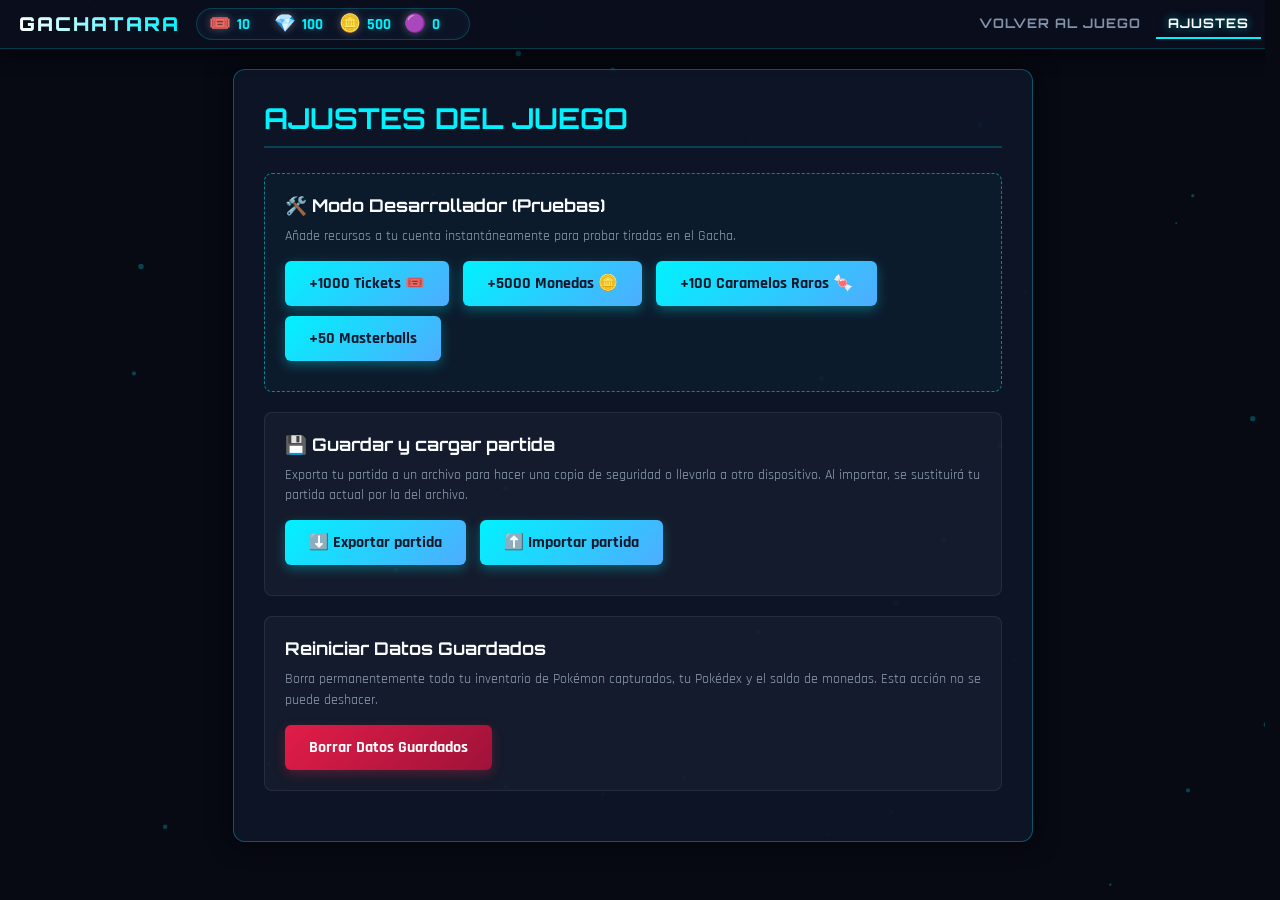
<file: ajustes.html>
<!DOCTYPE html>
<html lang="es">
<head>
    <meta charset="UTF-8">
    <meta name="viewport" content="width=device-width, initial-scale=1.0">
    <title>Gacha RPG | Ajustes</title>
    <!-- Fuentes Gamer Pro -->
    <link href="https://fonts.googleapis.com/css2?family=Orbitron:wght@500;700;900&family=Rajdhani:wght@600;700&display=swap" rel="stylesheet">
    <link rel="stylesheet" href="style.css">
    <style>
        .settings-container {
            max-width: 800px;
            margin: 120px auto 40px auto;
            padding: 30px;
            background: rgba(15, 23, 42, 0.9);
            border: 1px solid rgba(0, 242, 254, 0.3);
            border-radius: 12px;
            box-shadow: 0 0 25px rgba(0, 0, 0, 0.5);
            color: #ffffff;
        }

        .settings-title {
            font-family: 'Orbitron', sans-serif;
            font-size: 1.8rem;
            color: #00f2fe;
            margin-bottom: 25px;
            border-bottom: 2px solid rgba(0, 242, 254, 0.2);
            padding-bottom: 10px;
        }

        .settings-section {
            background: rgba(255, 255, 255, 0.03);
            border: 1px solid rgba(255, 255, 255, 0.08);
            border-radius: 8px;
            padding: 20px;
            margin-bottom: 20px;
        }

        .settings-section.dev-section {
            border: 1px dashed rgba(0, 242, 254, 0.5);
            background: rgba(0, 242, 254, 0.03);
        }

        .settings-section h3 {
            font-family: 'Orbitron', sans-serif;
            font-size: 1.1rem;
            color: #f8fafc;
            margin-bottom: 10px;
        }

        .settings-section p {
            font-size: 0.9rem;
            color: #94a3b8;
            margin-bottom: 15px;
            line-height: 1.4;
        }

        .btn-dev {
            background: linear-gradient(135deg, #00f2fe, #4facfe);
            color: #0f172a;
            font-family: 'Rajdhani', sans-serif;
            font-weight: 700;
            font-size: 1rem;
            padding: 12px 24px;
            border: none;
            border-radius: 6px;
            cursor: pointer;
            transition: all 0.2s ease;
            box-shadow: 0 4px 12px rgba(0, 242, 254, 0.3);
            margin-right: 10px;
            margin-bottom: 10px;
        }

        .btn-dev:hover {
            transform: translateY(-2px);
            box-shadow: 0 6px 18px rgba(0, 242, 254, 0.5);
        }

        .btn-danger {
            background: linear-gradient(135deg, #e11d48, #9f1239);
            color: #ffffff;
            font-family: 'Rajdhani', sans-serif;
            font-weight: 700;
            font-size: 1rem;
            padding: 12px 24px;
            border: none;
            border-radius: 6px;
            cursor: pointer;
            transition: all 0.2s ease;
            box-shadow: 0 4px 12px rgba(225, 29, 72, 0.3);
        }

        .btn-danger:hover {
            background: linear-gradient(135deg, #f43f5e, #be123c);
            transform: translateY(-2px);
            box-shadow: 0 6px 18px rgba(225, 29, 72, 0.5);
        }
    </style>
</head>
<body>

    <!-- Fondo Animado de Partículas -->
    <canvas id="particles-canvas"></canvas>

    <!-- BANNER SUPERIOR DE NAVEGACIÓN -->
    <header class="top-header">
        <div class="logo-title">
            <span class="game-tag">GACHATARA</span>
        </div>

        <!-- CONTADOR DE MONEDAS -->
        <div class="currencies-bar">
            <div class="currency-item" title="Tickets de Invocación">
                <span class="currency-icon">🎟️</span>
                <span id="currency-tickets" class="currency-amount">0</span>
            </div>
            <div class="currency-item" title="Esquirlas Coloridas">
                <span class="currency-icon">💎</span>
                <span id="currency-shards" class="currency-amount">0</span>
            </div>
            <div class="currency-item" title="Monedas Tara">
                <span class="currency-icon">🪙</span>
                <span id="currency-coins" class="currency-amount">0</span>
            </div>
            <div class="currency-item" title="Masterballs">
                <span class="currency-icon"><img class="currency-img" src="https://raw.githubusercontent.com/PokeAPI/sprites/master/sprites/items/master-ball.png" alt="Masterballs" onerror="this.replaceWith(document.createTextNode('🟣'))"></span>
                <span id="currency-masterballs" class="currency-amount">0</span>
            </div>
        </div>

        <nav class="nav-bar">
            <a href="index.html" class="nav-tab nav-link">Volver al Juego</a>
            <span class="nav-tab active">Ajustes</span>
        </nav>
    </header>

    <!-- CONTENIDO DE AJUSTES -->
    <main class="settings-container">
        <h1 class="settings-title">AJUSTES DEL JUEGO</h1>

        <!-- Sección: Panel de Desarrollador / Pruebas -->
        <section class="settings-section dev-section">
            <h3>🛠️ Modo Desarrollador (Pruebas)</h3>
            <p>Añade recursos a tu cuenta instantáneamente para probar tiradas en el Gacha.</p>
            <button class="btn-dev" onclick="addTickets(1000)">+1000 Tickets 🎟️</button>
            <button class="btn-dev" onclick="addCoins(5000)">+5000 Monedas 🪙</button>
            <button class="btn-dev" onclick="addCandies(100)">+100 Caramelos Raros 🍬</button>
            <button class="btn-dev" onclick="addMasterballs(50)">+50 Masterballs <img src="https://raw.githubusercontent.com/PokeAPI/sprites/master/sprites/items/master-ball.png" alt="" style="width: 18px; height: 18px; vertical-align: middle; image-rendering: pixelated;" onerror="this.remove()"></button>
        </section>

        <!-- Sección: Importar / Exportar partida -->
        <section class="settings-section">
            <h3>💾 Guardar y cargar partida</h3>
            <p>Exporta tu partida a un archivo para hacer una copia de seguridad o llevarla a otro dispositivo. Al importar, se sustituirá tu partida actual por la del archivo.</p>
            <button class="btn-dev" onclick="exportGameData()">⬇️ Exportar partida</button>
            <button class="btn-dev" onclick="document.getElementById('import-file-input').click()">⬆️ Importar partida</button>
            <input type="file" id="import-file-input" accept=".json,application/json" style="display: none;" onchange="importGameData(event)">
        </section>

        <!-- Sección: Gestión de Datos -->
        <section class="settings-section">
            <h3>Reiniciar Datos Guardados</h3>
            <p>Borra permanentemente todo tu inventario de Pokémon capturados, tu Pokédex y el saldo de monedas. Esta acción no se puede deshacer.</p>
            <button class="btn-danger" onclick="resetGameData()">Borrar Datos Guardados</button>
        </section>
    </main>

    <script src="game.js"></script>
    <script src="backpack.js"></script>
    <script>
        // Funciones provisionales para añadir recursos fácilmente
        function addTickets(amount) {
            const currencies = getCurrencies();
            currencies.tickets = (currencies.tickets || 0) + amount;
            saveCurrencies(currencies);
            alert(`¡Se han añadido +${amount} Tickets! Saldo actual: ${currencies.tickets}`);
        }

        function addCoins(amount) {
            const currencies = getCurrencies();
            currencies.coins = (currencies.coins || 0) + amount;
            saveCurrencies(currencies);
            alert(`¡Se han añadido +${amount} Monedas Tara! Saldo actual: ${currencies.coins}`);
        }

        function addCandies(amount) {
            const total = addRareCandies(amount);
            alert(`¡Se han añadido +${amount} Caramelos Raros! Tienes ${total} en la mochila.`);
        }

        function addMasterballs(amount) {
            const currencies = getCurrencies();
            currencies.masterballs = (currencies.masterballs || 0) + amount;
            saveCurrencies(currencies);
            alert(`¡Se han añadido +${amount} Masterballs! Saldo actual: ${currencies.masterballs}`);
        }

        // ---- Importar / Exportar partida ----
        const SAVE_KEY_PREFIXES = ['pokemon_', 'gachatara_'];

        function isGameKey(key) {
            return SAVE_KEY_PREFIXES.some(prefix => key.startsWith(prefix));
        }

        function exportGameData() {
            const data = {};
            for (let i = 0; i < localStorage.length; i++) {
                const key = localStorage.key(i);
                if (isGameKey(key)) data[key] = localStorage.getItem(key);
            }

            if (Object.keys(data).length === 0) {
                alert('No hay datos de partida que exportar.');
                return;
            }

            const payload = { game: 'gachatara', version: 1, exportedAt: new Date().toISOString(), data: data };
            const blob = new Blob([JSON.stringify(payload)], { type: 'application/json' });
            const url = URL.createObjectURL(blob);
            const link = document.createElement('a');
            link.href = url;
            link.download = `gachatara_partida_${new Date().toISOString().slice(0, 10)}.json`;
            document.body.appendChild(link);
            link.click();
            link.remove();
            URL.revokeObjectURL(url);
        }

        function importGameData(event) {
            const file = event.target.files && event.target.files[0];
            event.target.value = '';
            if (!file) return;

            const reader = new FileReader();
            reader.onload = () => {
                let payload;
                try {
                    payload = JSON.parse(reader.result);
                } catch (e) {
                    alert('El archivo no es válido: no se pudo leer como JSON.');
                    return;
                }

                if (!payload || payload.game !== 'gachatara' || typeof payload.data !== 'object' || payload.data === null) {
                    alert('Este archivo no es una partida de Gachatara.');
                    return;
                }

                const entries = Object.entries(payload.data).filter(([key, value]) => isGameKey(key) && typeof value === 'string');
                if (entries.length === 0) {
                    alert('El archivo no contiene datos de partida.');
                    return;
                }

                const when = payload.exportedAt ? new Date(payload.exportedAt).toLocaleString('es-ES') : 'fecha desconocida';
                if (!confirm(`Vas a sustituir tu partida actual por la del archivo (exportada el ${when}). Esta acción no se puede deshacer. ¿Continuar?`)) return;

                // Borra la partida actual y escribe la importada
                const toRemove = [];
                for (let i = 0; i < localStorage.length; i++) {
                    const key = localStorage.key(i);
                    if (isGameKey(key)) toRemove.push(key);
                }
                toRemove.forEach(key => localStorage.removeItem(key));
                entries.forEach(([key, value]) => localStorage.setItem(key, value));

                alert('¡Partida importada con éxito!');
                window.location.href = 'index.html';
            };
            reader.onerror = () => alert('No se pudo leer el archivo.');
            reader.readAsText(file);
        }

        function resetGameData() {
            const confirmReset = confirm("¿Estás seguro de que deseas borrar todos tus Pokémon capturados, tu Pokédex y tus monedas? Esta acción es irreversible.");
            
            if (confirmReset) {
                localStorage.removeItem('pokemon_pokedex_collection');
                localStorage.removeItem('pokemon_user_inventory');
                localStorage.removeItem('pokemon_user_currencies');
                localStorage.removeItem('gachatara_profile');
                localStorage.removeItem('gachatara_backpack');
                localStorage.removeItem('gachatara_shop');
                localStorage.removeItem('gachatara_advent');
                localStorage.removeItem('gachatara_skins');
                localStorage.removeItem('gachatara_ranked');
                localStorage.removeItem('gachatara_online_pref');
                localStorage.removeItem('gachatara_missions');
                localStorage.removeItem('gachatara_pity');
                localStorage.removeItem('gachatara_achievements');
                localStorage.removeItem('gachatara_filters');
                
                alert("Los datos han sido borrados con éxito.");
                window.location.href = "index.html";
            }
        }
    </script>
    <script src="layout.js"></script>
</body>
</html>
</file>
<file: style.css>
:root {
    --bg-dark: #070913;
    --panel-bg: rgba(15, 20, 38, 0.75);
    --border-cyan: #00f2fe;
    --border-purple: #7928ca;
    --text-primary: #ffffff;
    --text-secondary: #8292ab;
    --disabled-color: #3a415a;
}

* {
    margin: 0;
    padding: 0;
    box-sizing: border-box;
    font-family: 'Rajdhani', sans-serif;
}

body {
    background-color: var(--bg-dark);
    color: var(--text-primary);
    min-height: 100vh;
    overflow-x: hidden;
    display: flex;
    flex-direction: column;
}

/* Canvas de fondo */
#particles-canvas {
    position: fixed;
    top: 0;
    left: 0;
    width: 100%;
    height: 100%;
    z-index: -1;
    pointer-events: none;
}

/* Header Superior */
.top-header {
    display: flex;
    justify-content: space-between;
    align-items: center;
    padding: 1.2rem 3rem;
    background: rgba(10, 13, 26, 0.85);
    backdrop-filter: blur(12px);
    border-bottom: 1px solid rgba(0, 242, 254, 0.2);
    box-shadow: 0 4px 20px rgba(0, 0, 0, 0.5);
}

.logo-title .game-tag {
    font-family: 'Orbitron', sans-serif;
    font-size: 1.4rem;
    font-weight: 900;
    letter-spacing: 3px;
    background: linear-gradient(90deg, #fff, var(--border-cyan));
    -webkit-background-clip: text;
    -webkit-text-fill-color: transparent;
}

.nav-bar {
    display: flex;
    gap: 1rem;
}

.nav-tab {
    background: transparent;
    border: none;
    border-bottom: 2px solid transparent;
    color: var(--text-secondary);
    font-family: 'Orbitron', sans-serif;
    font-size: 1.05rem;
    font-weight: 700;
    padding: 0.5rem 1.5rem;
    letter-spacing: 1.5px;
    text-transform: uppercase;
    cursor: pointer;
    transition: all 0.3s ease;
}

.nav-tab.active {
    color: var(--text-primary);
    border-bottom-color: var(--border-cyan);
    text-shadow: 0 0 10px rgba(0, 242, 254, 0.6);
}

/* Manejo de Pestañas (Lobby e Invocación) */
.tab-content {
    display: none;
    width: 100%;
}

.tab-content.active {
    display: flex;
}

/* Zona Central Lobby */
.lobby-container {
    flex: 1;
    display: flex;
    align-items: center;
    justify-content: center;
    padding: 2rem;
}

.hero-frame {
    position: relative;
    width: 100%;
    max-width: 900px;
    height: 520px;
    background: var(--panel-bg);
    border: 1px solid rgba(0, 242, 254, 0.25);
    border-radius: 16px;
    box-shadow: 0 0 35px rgba(0, 0, 0, 0.8), inset 0 0 15px rgba(0, 242, 254, 0.1);
    display: flex;
    align-items: center;
    justify-content: center;
    text-align: center;
    clip-path: polygon(0 0, 97% 0, 100% 3%, 100% 100%, 3% 100%, 0 97%);
}

.hero-overlay {
    position: absolute;
    top: 0; left: 0; width: 100%; height: 100%;
    background: radial-gradient(circle, rgba(0,242,254,0.05) 0%, rgba(7,9,19,0.7) 100%);
    pointer-events: none;
}

.hero-content {
    position: relative;
    z-index: 2;
    display: flex;
    flex-direction: column;
    align-items: center;
    gap: 1.2rem;
}

.badge-status {
    background: rgba(0, 242, 254, 0.1);
    border: 1px solid var(--border-cyan);
    color: var(--border-cyan);
    font-family: 'Orbitron', sans-serif;
    font-size: 0.8rem;
    font-weight: 700;
    padding: 0.3rem 1rem;
    letter-spacing: 2px;
    border-radius: 4px;
}

.lobby-title {
    font-family: 'Orbitron', sans-serif;
    font-size: 3.2rem;
    font-weight: 900;
    letter-spacing: 4px;
    text-shadow: 0 0 20px rgba(255, 255, 255, 0.2);
}

.lobby-subtitle {
    font-size: 1.2rem;
    color: var(--text-secondary);
    max-width: 500px;
}

/* Botón de Combate Deshabilitado */
.battle-btn-wrapper {
    margin-top: 2rem;
}

.btn-battle {
    position: relative;
    padding: 1.2rem 3.5rem;
    font-family: 'Orbitron', sans-serif;
    border: none;
    border-radius: 8px;
    display: flex;
    flex-direction: column;
    align-items: center;
    justify-content: center;
    cursor: not-allowed;
    transition: all 0.3s ease;
}

.btn-battle.disabled {
    background: linear-gradient(135deg, #1c2237, var(--disabled-color));
    border: 1px solid rgba(255, 255, 255, 0.1);
    box-shadow: 0 0 10px rgba(0, 0, 0, 0.5);
    opacity: 0.65;
}

.btn-text {
    font-size: 1.8rem;
    font-weight: 900;
    color: #8b95a5;
    letter-spacing: 2px;
}

.btn-subtext {
    font-size: 0.75rem;
    font-weight: 700;
    color: #5c6678;
    letter-spacing: 3px;
    margin-top: 2px;
}

/* =========================================
   ESTILOS AÑADIDOS PARA EL PANEL DE GACHA
========================================= */
.gacha-frame {
    width: 100%;
    max-width: 950px;
    background: var(--panel-bg);
    border: 1px solid rgba(0, 242, 254, 0.25);
    border-radius: 16px;
    padding: 2.5rem;
    text-align: center;
    box-shadow: 0 0 35px rgba(0, 0, 0, 0.8);
    margin: 0 auto;
}

.gacha-banner-title {
    font-family: 'Orbitron', sans-serif;
    font-size: 2.2rem;
    color: var(--border-cyan);
    margin-bottom: 0.5rem;
    letter-spacing: 2px;
}

.gacha-subtitle {
    color: var(--text-secondary);
    margin-bottom: 2rem;
    font-size: 1.1rem;
}

.gacha-buttons {
    display: flex;
    justify-content: center;
    gap: 1.5rem;
    margin-bottom: 2rem;
}

.btn-pull {
    background: linear-gradient(135deg, #00f2fe, #4facfe);
    border: none;
    color: #000;
    padding: 1rem 2rem;
    font-family: 'Orbitron', sans-serif;
    font-weight: 900;
    font-size: 1rem;
    border-radius: 8px;
    cursor: pointer;
    transition: transform 0.2s, box-shadow 0.2s;
}

.btn-pull.multi {
    background: linear-gradient(135deg, #7928ca, #ff0080);
    color: #fff;
}

.btn-pull:hover {
    transform: translateY(-3px);
    box-shadow: 0 0 20px rgba(0, 242, 254, 0.5);
}

/* Grid de Resultados */
.results-grid {
    display: flex;
    justify-content: center;
    flex-wrap: wrap;
    gap: 1.2rem;
    margin-top: 1.5rem;
}

.card-pokemon {
    background: rgba(10, 13, 26, 0.9);
    border: 2px solid #555;
    border-radius: 10px;
    padding: 1rem;
    width: 150px;
    text-align: center;
    animation: popIn 0.3s ease-out;
}

.card-pokemon img {
    width: 90px;
    height: 90px;
    object-fit: contain;
}

.card-pokemon h4 {
    font-size: 1rem;
    margin-top: 0.5rem;
    font-family: 'Orbitron', sans-serif;
}

.card-rarity {
    font-size: 0.75rem;
    font-weight: 700;
    text-transform: uppercase;
    margin-top: 0.3rem;
    padding: 0.2rem;
    border-radius: 4px;
    letter-spacing: 1px;
}

/* Bordes y Luces por Rareza */
.card-pokemon.común { border-color: #a0aec0; }
.card-pokemon.común .card-rarity { color: #a0aec0; }

.card-pokemon.raro { border-color: #3182ce; box-shadow: 0 0 10px rgba(49, 130, 206, 0.4); }
.card-pokemon.raro .card-rarity { color: #3182ce; }

.card-pokemon.épico { border-color: #805ad5; box-shadow: 0 0 15px rgba(128, 90, 213, 0.5); }
.card-pokemon.épico .card-rarity { color: #805ad5; }

.card-pokemon.legendario { border-color: #d69e2e; box-shadow: 0 0 20px rgba(214, 158, 46, 0.7); }
.card-pokemon.legendario .card-rarity { color: #d69e2e; }

.card-pokemon.secreto { 
    border-color: #e53e3e; 
    box-shadow: 0 0 25px rgba(229, 62, 62, 0.9); 
    animation: pulseGlow 1.5s infinite alternate; 
}
.card-pokemon.secreto .card-rarity { color: #e53e3e; }

@keyframes popIn {
    0% { transform: scale(0.5); opacity: 0; }
    100% { transform: scale(1); opacity: 1; }
}

@keyframes pulseGlow {
    0% { box-shadow: 0 0 15px rgba(229, 62, 62, 0.6); }
    100% { box-shadow: 0 0 30px rgba(229, 62, 62, 1); }
}
/* Pestañas limpias estilo Fortnite */
.tab-content {
    display: none;
    width: 100%;
    min-height: calc(100vh - 80px);
    align-items: center;
    justify-content: center;
    opacity: 0;
    transition: opacity 0.4s ease-in-out;
}

.tab-content.active {
    display: flex;
    opacity: 1;
}

/* Panel Gacha Estilo Pantalla Completa */
.gacha-frame {
    width: 100%;
    max-width: 1100px;
    background: var(--panel-bg);
    border: 1px solid rgba(0, 242, 254, 0.25);
    border-radius: 16px;
    padding: 3rem 2rem;
    text-align: center;
    box-shadow: 0 0 40px rgba(0, 0, 0, 0.85);
    clip-path: polygon(0 0, 98% 0, 100% 2%, 100% 100%, 2% 100%, 0 98%);
}

/* ANIMACIÓN DE REVELADO DE CARTAS (GACHA) */
.results-grid {
    display: flex;
    justify-content: center;
    flex-wrap: wrap;
    gap: 1.2rem;
    margin-top: 2rem;
    perspective: 1000px;
}

.card-pokemon {
    background: rgba(10, 13, 26, 0.95);
    border: 2px solid #555;
    border-radius: 12px;
    padding: 1rem;
    width: 150px;
    text-align: center;
    opacity: 0;
    transform: translateY(30px) rotateY(90deg) scale(0.8);
    animation: revealCard 0.6s cubic-bezier(0.175, 0.885, 0.32, 1.27) forwards;
}

/* Animación Giro 3D y Entrada */
@keyframes revealCard {
    0% {
        opacity: 0;
        transform: translateY(40px) rotateY(90deg) scale(0.7);
    }
    50% {
        opacity: 0.8;
    }
    100% {
        opacity: 1;
        transform: translateY(0) rotateY(0deg) scale(1);
    }
}
/* =========================================
   ESTILOS PESTAÑA DEX / COLECCIÓN
========================================= */
.dex-frame {
    width: 100%;
    max-width: 1100px;
    background: var(--panel-bg);
    border: 1px solid rgba(0, 242, 254, 0.25);
    border-radius: 16px;
    padding: 2rem;
    box-shadow: 0 0 35px rgba(0, 0, 0, 0.8);
    margin: 0 auto;
}

.dex-header {
    display: flex;
    justify-content: space-between;
    align-items: center;
    margin-bottom: 2rem;
    flex-wrap: wrap;
    gap: 1rem;
}

.dex-title {
    font-family: 'Orbitron', sans-serif;
    font-size: 2rem;
    color: var(--border-cyan);
    letter-spacing: 2px;
}

.dex-progress-wrapper {
    display: flex;
    flex-direction: column;
    align-items: flex-end;
    gap: 0.5rem;
    font-family: 'Orbitron', sans-serif;
    font-weight: 700;
}

.progress-bar-bg {
    width: 250px;
    height: 12px;
    background: rgba(255, 255, 255, 0.1);
    border: 1px solid var(--border-cyan);
    border-radius: 6px;
    overflow: hidden;
}

.progress-bar-fill {
    height: 100%;
    background: linear-gradient(90deg, var(--border-cyan), #00f2fe);
    box-shadow: 0 0 10px var(--border-cyan);
    transition: width 0.4s ease;
}

.dex-grid {
    display: grid;
    grid-template-columns: repeat(auto-fill, minmax(110px, 1fr));
    gap: 1rem;
    max-height: 60vh;
    overflow-y: auto;
    padding-right: 0.5rem;
}

/* Tarjeta individual en la Dex */
.dex-card {
    background: rgba(10, 13, 26, 0.8);
    border: 1px solid rgba(255, 255, 255, 0.1);
    border-radius: 8px;
    padding: 0.8rem 0.5rem;
    text-align: center;
    transition: all 0.3s ease;
}

/* Estado NO OBTENIDO (Silueta oscura) */
.dex-card.locked img {
    filter: brightness(0) drop-shadow(0 0 2px rgba(255, 255, 255, 0.2));
    opacity: 0.4;
}

.dex-card.locked .dex-number,
.dex-card.locked .dex-name {
    color: var(--text-secondary);
    opacity: 0.5;
}

/* Estado OBTENIDO */
.dex-card.unlocked {
    border-color: var(--border-cyan);
    box-shadow: 0 0 12px rgba(0, 242, 254, 0.2);
}

.dex-card.unlocked img {
    filter: none;
}

.dex-card img {
    width: 65px;
    height: 65px;
    object-fit: contain;
}

.dex-number {
    font-size: 0.75rem;
    color: var(--text-secondary);
    font-weight: 700;
}

.dex-name {
    font-size: 0.85rem;
    font-family: 'Orbitron', sans-serif;
    font-weight: 700;
    margin-top: 0.2rem;
    white-space: nowrap;
    overflow: hidden;
    text-overflow: ellipsis;
}
/* Selector de Banners / Generaciones */
.banner-selector {
    display: flex;
    gap: 0.5rem;
    overflow-x: auto;
    padding: 0.5rem 0 1rem 0;
    margin-bottom: 1.5rem;
    scrollbar-width: thin;
}

.banner-btn {
    background: rgba(10, 13, 26, 0.8);
    border: 1px solid rgba(0, 242, 254, 0.3);
    color: var(--text-secondary);
    padding: 0.6rem 1.2rem;
    border-radius: 8px;
    font-family: 'Orbitron', sans-serif;
    font-size: 0.85rem;
    white-space: nowrap;
    cursor: pointer;
    transition: all 0.3s ease;
}

.banner-btn:hover {
    border-color: var(--border-cyan);
    color: #fff;
    box-shadow: 0 0 10px rgba(0, 242, 254, 0.3);
}

.banner-btn.active {
    background: linear-gradient(135deg, rgba(0, 242, 254, 0.2), rgba(0, 120, 255, 0.4));
    border-color: var(--border-cyan);
    color: #fff;
    box-shadow: 0 0 15px rgba(0, 242, 254, 0.5);
}
/* =========================================
   COLORES Y BORDES SEGÚN RAREZA
========================================= */

/* COMÚN (Gris / Plateado Neón) */
.card-pokemon.comun, .card-pokemon.común {
    border-color: #a0a0a0;
    box-shadow: 0 0 12px rgba(160, 160, 160, 0.4);
}
.card-pokemon.comun .card-rarity, .card-pokemon.común .card-rarity {
    color: #a0a0a0;
}

/* RARO (Azul Neón) */
.card-pokemon.raro {
    border-color: #00f2fe;
    box-shadow: 0 0 15px rgba(0, 242, 254, 0.5);
}
.card-pokemon.raro .card-rarity {
    color: #00f2fe;
}

/* ÉPICO (Morado Neón) */
.card-pokemon.epico, .card-pokemon.épico {
    border-color: #b026ff;
    box-shadow: 0 0 18px rgba(176, 38, 255, 0.6);
}
.card-pokemon.epico .card-rarity, .card-pokemon.épico .card-rarity {
    color: #b026ff;
}

/* LEGENDARIO (Dorado / Amarillo Neón) */
.card-pokemon.legendario {
    border-color: #ffd700;
    box-shadow: 0 0 22px rgba(255, 215, 0, 0.7);
}
.card-pokemon.legendario .card-rarity {
    color: #ffd700;
}

/* SECRETO / MEGA (Rojo / Carmesí Neón) */
.card-pokemon.secreto {
    border-color: #ff0055;
    box-shadow: 0 0 25px rgba(255, 0, 85, 0.8);
    animation: pulseMega 1.5s infinite alternate;
}
.card-pokemon.secreto .card-rarity {
    color: #ff0055;
    font-weight: 900;
}

@keyframes pulseMega {
    from {
        box-shadow: 0 0 15px rgba(255, 0, 85, 0.6);
    }
    to {
        box-shadow: 0 0 30px rgba(255, 0, 85, 1);
    }
}/* style.css - Corrección de Grid y Cartas Invisibles */

/* Contenedor principal de los resultados */
#gacha-results {
    display: grid !important;
    grid-template-columns: repeat(5, 1fr) !important; /* Fuerza 5 columnas x 2 filas */
    gap: 15px;
    width: 100%;
    max-width: 1000px;
    margin: 20px auto 0 auto;
    justify-content: center;
    align-items: center;
}

/* Base de la carta del Pokémon */
.card-pokemon {
    background: rgba(18, 24, 38, 0.85);
    border-radius: 12px;
    padding: 12px 8px;
    text-align: center;
    display: flex;
    flex-direction: column;
    align-items: center;
    justify-content: space-between;
    min-height: 160px;
    position: relative;
    box-sizing: border-box;

    /* REGLA CRÍTICA: Forzar visibilidad inmediata por si falla el Keyframe */
    opacity: 1 !important;
    visibility: visible !important;
    animation: cardAppear 0.3s ease-out forwards;
}

/* Animación de entrada suave sin ocultar las cartas si falla */
@keyframes cardAppear {
    0% {
        transform: translateY(15px) scale(0.95);
    }
    100% {
        transform: translateY(0) scale(1);
    }
}

/* Estilos de Imagen y Texto */
.card-pokemon img {
    width: 75px;
    height: 75px;
    object-fit: contain;
    margin-bottom: 6px;
}

.card-pokemon h4 {
    margin: 4px 0 2px 0;
    font-size: 0.95rem;
    color: #ffffff;
    font-weight: 700;
}

.card-rarity {
    font-size: 0.7rem;
    font-weight: 800;
    letter-spacing: 0.5px;
    margin-top: 2px;
}

/* --- BORDES Y NEONES POR RAREZA --- */

/* COMÚN */
.card-pokemon.comun {
    border: 1.5px solid #6c757d;
    box-shadow: 0 0 8px rgba(108, 117, 125, 0.2);
}
.card-pokemon.comun .card-rarity { color: #a0a6ac; }

/* RARO */
.card-pokemon.raro {
    border: 1.5px solid #00f2fe;
    box-shadow: 0 0 10px rgba(0, 242, 254, 0.3);
}
.card-pokemon.raro .card-rarity { color: #00f2fe; }

/* ÉPICO */
.card-pokemon.epico {
    border: 1.5px solid #a855f7;
    box-shadow: 0 0 12px rgba(168, 85, 247, 0.4);
}
.card-pokemon.epico .card-rarity { color: #a855f7; }

/* LEGENDARIO */
.card-pokemon.legendario {
    border: 1.5px solid #ffb703;
    box-shadow: 0 0 15px rgba(255, 183, 3, 0.5);
}
.card-pokemon.legendario .card-rarity { color: #ffb703; }

/* SECRETO (MEGAS) */
.card-pokemon.secreto {
    border: 2px solid #ff0055;
    box-shadow: 0 0 20px rgba(255, 0, 85, 0.7);
    animation: secretGlow 1.5s infinite alternate, cardAppear 0.3s ease-out forwards;
}
.card-pokemon.secreto .card-rarity { color: #ff0055; }

@keyframes secretGlow {
    from { box-shadow: 0 0 10px rgba(255, 0, 85, 0.5); }
    to { box-shadow: 0 0 22px rgba(255, 0, 85, 0.9); }
}

/* Ajuste responsive para pantallas pequeñas */
@media (max-width: 850px) {
    #gacha-results {
        grid-template-columns: repeat(2, 1fr) !important;
    }
}

.equipo-header {
    display: flex;
    justify-content: space-between;
    align-items: center;
    margin-bottom: 20px;
    padding: 10px 20px;
    background: rgba(15, 23, 42, 0.6);
    border-radius: 8px;
    border: 1px solid rgba(0, 240, 255, 0.2);
}

.dup-badge {
    position: absolute;
    top: 8px;
    right: 8px;
    background: #00f0ff;
    color: #000;
    font-weight: bold;
    font-size: 0.75rem;
    padding: 2px 6px;
    border-radius: 12px;
    box-shadow: 0 0 8px rgba(0, 240, 255, 0.6);
}

.empty-inventory {
    grid-column: 1 / -1;
    text-align: center;
    padding: 60px 20px;
    color: #94a3b8;
    font-size: 1.1rem;
}
.tab-content {
    display: none;
}

.tab-content.active {
    display: block;
}

/* Marca la pestaña seleccionada arriba */
.nav-btn.active {
    border-bottom: 3px solid #00f0ff;
    color: #00f0ff;
    text-shadow: 0 0 10px rgba(0, 240, 255, 0.5);
}

/* Badge de duplicados en la pestaña equipo */
.dup-badge {
    position: absolute;
    top: 6px;
    right: 6px;
    background: #00f0ff;
    color: #000;
    font-weight: bold;
    font-size: 0.75rem;
    padding: 2px 6px;
    border-radius: 10px;
}
/* Contenedor principal de la pestaña Equipo */
#tab-equipo {
    display: flex;
    flex-direction: column;
    height: 100%;
    width: 100%;
    box-sizing: border-box;
}

/* Cabecera del Inventario */
.inventory-header {
    display: flex;
    justify-content: space-between;
    align-items: center;
    padding: 10px 20px;
    margin-bottom: 15px;
}

#total-captured {
    font-weight: bold;
    font-size: 1rem;
    color: var(--text-primary, #ffffff);
}

/* Grid adaptable y limpio para el Inventario */
#inventory-grid {
    display: grid;
    grid-template-columns: repeat(auto-fill, minmax(130px, 1fr));
    gap: 15px;
    padding: 15px;
    max-height: 65vh;
    overflow-y: auto; /* Desplazamiento vertical fluido */
    overflow-x: hidden; /* Evita desbordamiento horizontal */
    box-sizing: border-box;
}

/* Estilo para cada carta individual */
.pokemon-card, .card {
    display: flex;
    flex-direction: column;
    align-items: center;
    justify-content: space-between;
    padding: 10px;
    border-radius: 8px;
    background: rgba(20, 25, 45, 0.8);
    border: 1px solid rgba(255, 255, 255, 0.1);
    box-sizing: border-box;
    min-width: 0; /* Evita que las cartas se desborden del grid */
}

.pokemon-card img, .card img {
    width: 80px;
    height: 80px;
    object-fit: contain;
}

.card-id {
    font-size: 0.8rem;
    font-weight: bold;
    opacity: 0.8;
}

.card-name {
    font-size: 0.9rem;
    font-weight: bold;
    text-align: center;
    margin-top: 5px;
    word-break: break-word;
}

/* Asegurar posición relativa en la carta para posicionar la cantidad */
.pokemon-card {
    position: relative;
}

/* Insignia de cantidad acumulada (ej: x9) */
.card-count-badge {
    position: absolute;
    top: 8px;
    right: 8px;
    background: linear-gradient(135deg, #ff0055, #ff5500);
    color: #ffffff;
    font-size: 0.75rem;
    font-weight: 800;
    padding: 2px 7px;
    border-radius: 12px;
    box-shadow: 0 2px 6px rgba(0, 0, 0, 0.5);
    border: 1px solid rgba(255, 255, 255, 0.6);
    z-index: 2;
}
/* =========================================
   SISTEMA DE PESTAÑAS (TAB SYSTEM)
   ========================================= */

/* Todas las pestañas ocultas por defecto */
.tab-content {
    display: none !important;
    width: 100%;
    max-width: 1200px;
    margin: 0 auto;
    padding-top: 100px; /* Espacio para que no lo tape el header fijo */
    box-sizing: border-box;
}

/* Solo la pestaña con la clase .active se muestra */
.tab-content.active {
    display: block !important;
}

/* Alineación para la pestaña del Lobby */
#tab-lobby.active {
    display: flex !important;
    justify-content: center;
    align-items: center;
    min-height: calc(100vh - 100px);
}

/* Asegurar que la cabecera no tape el contenido */
.top-header {
    position: fixed;
    top: 0;
    left: 0;
    width: 100%;
    z-index: 1000;
    background: rgba(10, 15, 30, 0.9);
    backdrop-filter: blur(10px);
}
/* Estilos para enlaces <a> en la barra de navegación */
a.nav-link {
    text-decoration: none;
    display: inline-flex;
    align-items: center;
    justify-content: center;
}
/* =========================================
   BARRA DE MONEDAS (CURRENCIES BAR)
   ========================================= */

.currencies-bar {
    display: flex;
    align-items: center;
    gap: 15px;
    background: rgba(15, 23, 42, 0.7);
    padding: 6px 16px;
    border-radius: 20px;
    border: 1px solid rgba(0, 242, 254, 0.2);
    box-shadow: inset 0 0 10px rgba(0, 242, 254, 0.05);
}

.currency-item {
    display: flex;
    align-items: center;
    gap: 6px;
    font-family: 'Rajdhani', sans-serif;
    font-weight: 700;
    font-size: 1.05rem;
    color: #f8fafc;
}

.currency-icon {
    font-size: 1.1rem;
    filter: drop-shadow(0 0 4px rgba(255, 255, 255, 0.3));
}

.currency-amount {
    color: #00f2fe;
    text-shadow: 0 0 8px rgba(0, 242, 254, 0.4);
    min-width: 25px;
}
/* =========================================
   ESTILOS Y ANIMACIONES DE COMBATE
   ========================================= */

.combat-arena {
    display: flex;
    justify-content: space-around;
    align-items: center;
    gap: 20px;
    padding: 20px;
    background: rgba(15, 23, 42, 0.8);
    border-radius: 12px;
    border: 1px solid rgba(0, 242, 254, 0.2);
    margin-bottom: 20px;
    position: relative;
}

.combat-card {
    position: relative;
    background: rgba(30, 41, 59, 0.9);
    border: 2px solid rgba(255, 255, 255, 0.1);
    border-radius: 10px;
    padding: 15px;
    width: 260px;
    text-align: center;
    transition: transform 0.2s ease;
}

.combat-vs-badge {
    font-family: 'Orbitron', sans-serif;
    font-size: 2rem;
    font-weight: 900;
    color: #ff0055;
    text-shadow: 0 0 10px rgba(255, 0, 85, 0.6);
}

/* Barras de Vida y Energía */
.hp-bar-container, .energy-bar-container {
    width: 100%;
    height: 14px;
    background: rgba(0, 0, 0, 0.5);
    border-radius: 7px;
    overflow: hidden;
    margin: 8px 0 4px 0;
}

.hp-bar-fill {
    height: 100%;
    background: linear-gradient(90deg, #10b981, #34d399);
    transition: width 0.4s ease-in-out;
}

.energy-bar-container {
    height: 8px;
}

.energy-bar-fill {
    height: 100%;
    background: linear-gradient(90deg, #3b82f6, #00f2fe);
    transition: width 0.3s ease;
}

.hp-text {
    font-size: 0.85rem;
    color: #cbd5e1;
}

.sprite-box img {
    width: 120px;
    height: 120px;
    object-fit: contain;
    filter: drop-shadow(0 4px 8px rgba(0,0,0,0.5));
}

/* Botones de Ataque */
.moves-grid {
    display: grid;
    grid-template-columns: repeat(auto-fit, minmax(140px, 1fr));
    gap: 10px;
    margin-bottom: 15px;
}

.btn-move {
    background: linear-gradient(135deg, #1e293b, #0f172a);
    border: 1px solid rgba(0, 242, 254, 0.4);
    color: #ffffff;
    padding: 12px;
    border-radius: 8px;
    cursor: pointer;
    display: flex;
    flex-direction: column;
    align-items: center;
    transition: all 0.2s;
}

.btn-move:hover:not(:disabled) {
    border-color: #00f2fe;
    box-shadow: 0 0 12px rgba(0, 242, 254, 0.4);
    transform: translateY(-2px);
}

.btn-move:disabled {
    opacity: 0.4;
    cursor: not-allowed;
}

.move-name {
    font-weight: 700;
    font-size: 0.95rem;
}

.move-cost {
    font-size: 0.75rem;
    color: #00f2fe;
}

/* Log de Combate */
.combat-log-box {
    background: rgba(0, 0, 0, 0.6);
    border-radius: 8px;
    padding: 10px;
    height: 100px;
    overflow-y: auto;
    font-family: monospace;
    font-size: 0.85rem;
    color: #e2e8f0;
}

.log-item {
    margin-bottom: 4px;
}

/* Pop-up de Daño Flotante */
.damage-popup {
    position: absolute;
    top: 20%;
    left: 50%;
    transform: translate(-50%, 0);
    font-family: 'Orbitron', sans-serif;
    font-size: 1.8rem;
    font-weight: 900;
    color: #ff3366;
    text-shadow: 0 0 8px rgba(0,0,0,0.8);
    pointer-events: none;
    animation: floatUp 1s ease-out forwards;
    white-space: pre-line;
}

.damage-popup.crit {
    color: #fbbf24;
    font-size: 2.2rem;
}

/* Animaciones */
@keyframes floatUp {
    0% { opacity: 1; transform: translate(-50%, 0) scale(0.8); }
    50% { transform: translate(-50%, -30px) scale(1.2); }
    100% { opacity: 0; transform: translate(-50%, -50px) scale(1); }
}

.anim-attack {
    animation: attackPulse 0.3s ease;
}

.anim-hit {
    animation: hitShake 0.4s ease;
}

.anim-buff {
    animation: buffGlow 0.5s ease;
}

@keyframes attackPulse {
    0% { transform: scale(1); }
    50% { transform: scale(1.1); }
    100% { transform: scale(1); }
}

@keyframes hitShake {
    0%, 100% { transform: translateX(0); }
    20%, 60% { transform: translateX(-8px); }
    40%, 80% { transform: translateX(8px); }
}

@keyframes buffGlow {
    0%, 100% { box-shadow: 0 0 0 transparent; }
    50% { box-shadow: 0 0 20px #10b981; }
}

/* Estructura fija para que la vida y nombre siempre queden ARRIBA */
.combat-card {
    display: flex;
    flex-direction: column !important;
    justify-content: flex-start;
    align-items: center;
    gap: 6px;
}

/* Colocar la imagen siempre abajo dentro de la carta */
.combat-card .sprite-box {
    order: 2;
}

.combat-card .unit-info,
.combat-card .hp-bar-container,
.combat-card .hp-text,
.combat-card .energy-bar-container {
    order: 1;
}

/* Voltear solo la imagen de tu Pokémon (Zapdos) para que mire hacia el rival */
.player-card .sprite-box img {
    transform: scaleX(-1);
}

/* Asegurar que la imagen del enemigo no esté volteada */
.enemy-card .sprite-box img {
    transform: scaleX(1);
}

/* Voltear horizontalmente a tu Pokémon (lado izquierdo) */
.player-card .sprite-box img {
    transform: scaleX(-1);
}

/* Indicadores de efectividad en los botones de ataque */
.move-eff {
    display: block;
    font-size: 0.75rem;
    font-weight: bold;
    margin-top: 4px;
    padding: 2px 6px;
    border-radius: 4px;
}

.eff-super {
    background-color: rgba(255, 193, 7, 0.25);
    color: #ffc107;
    border: 1px solid #ffc107;
}

.eff-weak {
    background-color: rgba(108, 117, 125, 0.25);
    color: #a0a0a0;
    border: 1px solid #6c757d;
}

.eff-immune {
    background-color: rgba(220, 53, 69, 0.25);
    color: #ff4d4d;
    border: 1px solid #dc3545;
}

/* ========================================= */
/* ESTILOS DEL MODAL Y ESTRELLAS DE POKÉMON  */
/* ========================================= */

.pokemon-modal-overlay {
    position: fixed;
    top: 0; 
    left: 0; 
    width: 100%; 
    height: 100%;
    background: rgba(0, 0, 0, 0.75);
    display: flex; 
    justify-content: center; 
    align-items: center;
    z-index: 9999;
}

.pokemon-modal-content {
    background: #1e1e2f; 
    color: #fff;
    width: 90%; 
    max-width: 500px;
    padding: 25px; 
    border-radius: 16px;
    box-shadow: 0 10px 30px rgba(0, 0, 0, 0.5);
    position: relative; 
    border: 2px solid #4a4e69;
}

.modal-close-btn {
    position: absolute; 
    top: 15px; 
    right: 15px;
    background: #ff4757; 
    border: none; 
    color: white;
    font-size: 16px; 
    width: 30px; 
    height: 30px;
    border-radius: 50%; 
    cursor: pointer; 
    transition: 0.2s;
}

.modal-close-btn:hover { 
    background: #ff6b81; 
}

.modal-header-section { 
    text-align: center; 
    margin-bottom: 20px; 
}

.modal-pkmn-name { 
    margin: 0; 
    font-size: 24px; 
    text-transform: capitalize; 
    color: #ffd32a; 
}

.modal-stars { 
    color: #f1c40f; 
    font-size: 18px; 
    margin-top: 5px; 
}

.modal-body-grid { 
    display: flex; 
    gap: 20px; 
    align-items: center; 
    margin-bottom: 20px; 
}

.modal-sprite-box {
    background: rgba(255, 255, 255, 0.05); 
    padding: 15px;
    border-radius: 12px; 
    text-align: center; 
    flex: 1;
}

.modal-sprite-box img { 
    width: 100px; 
    height: 100px; 
    object-fit: contain; 
}

.modal-type-badge {
    display: inline-block; 
    margin-top: 8px; 
    padding: 4px 10px;
    border-radius: 6px; 
    font-size: 12px; 
    font-weight: bold; 
    background: #576574;
    color: white;
}

.modal-stats-box { 
    flex: 1.2; 
    font-size: 14px; 
    line-height: 1.6; 
}

.modal-stats-box h3 { 
    margin: 0 0 10px 0; 
    font-size: 15px; 
    color: #7bed9f; 
    border-bottom: 1px solid rgba(255, 255, 255, 0.1); 
    padding-bottom: 4px; 
}

.modal-awakening-section { 
    background: rgba(0, 0, 0, 0.2); 
    padding: 15px; 
    border-radius: 10px; 
    text-align: center; 
}

.dupes-counter { 
    margin-bottom: 10px; 
    font-size: 14px; 
    color: #dfe4ea; 
}

.btn-awaken {
    background: #2ed573; 
    color: white; 
    border: none; 
    padding: 10px 20px;
    font-size: 14px; 
    font-weight: bold; 
    border-radius: 8px; 
    cursor: pointer; 
    width: 100%; 
    transition: 0.2s;
}

.btn-awaken:hover:not(:disabled) { 
    background: #26af5f; 
}

.btn-awaken.disabled { 
    background: #718093; 
    opacity: 0.6; 
    cursor: not-allowed; 
}

.max-rank-text { 
    color: #f1c40f; 
    font-weight: bold; 
    font-size: 14px; 
}

.combat-side-drawer {
    position: absolute;
    right: 20px;
    top: 120px;
    width: 280px;
    background: #121824;
    border: 2px solid #00d2ff;
    border-radius: 8px;
    padding: 12px;
    z-index: 1000;
    box-shadow: 0 4px 20px rgba(0,0,0,0.8);
    display: none;
}

.side-drawer-header {
    display: flex;
    justify-content: space-between;
    align-items: center;
    border-bottom: 1px solid #2a364f;
    padding-bottom: 6px;
    margin-bottom: 8px;
    color: #fff;
}

.btn-close-drawer {
    background: transparent;
    border: none;
    color: #fff;
    cursor: pointer;
    font-size: 16px;
}

.side-drawer-slot {
    display: flex;
    align-items: center;
    background: #1b2438;
    margin-bottom: 6px;
    padding: 6px;
    border-radius: 6px;
    cursor: pointer;
    transition: background 0.2s;
}

.side-drawer-slot:hover:not(.fainted) {
    background: #283655;
}

.side-drawer-slot.fainted {
    opacity: 0.5;
    cursor: not-allowed;
}

.side-slot-info {
    margin-left: 8px;
    font-size: 12px;
    color: #fff;
}

.badge-tag {
    margin-left: auto;
    font-size: 10px;
    padding: 2px 6px;
    border-radius: 4px;
}

.combat-side-drawer {
    position: absolute;
    right: 20px;
    top: 120px;
    width: 280px;
    background: #121824;
    border: 2px solid #00d2ff;
    border-radius: 8px;
    padding: 12px;
    z-index: 1000;
    box-shadow: 0 4px 20px rgba(0,0,0,0.8);
    display: none;
}

.side-drawer-header {
    display: flex;
    justify-content: space-between;
    align-items: center;
    border-bottom: 1px solid #2a364f;
    padding-bottom: 6px;
    margin-bottom: 8px;
    color: #fff;
}

.btn-close-drawer {
    background: transparent;
    border: none;
    color: #fff;
    cursor: pointer;
    font-size: 16px;
}

.side-drawer-slot {
    display: flex;
    align-items: center;
    background: #1b2438;
    margin-bottom: 6px;
    padding: 6px;
    border-radius: 6px;
    cursor: pointer;
    transition: background 0.2s;
}

.side-drawer-slot:hover:not(.fainted) {
    background: #283655;
}

.side-drawer-slot.fainted {
    opacity: 0.5;
    cursor: not-allowed;
}

.side-slot-info {
    margin-left: 8px;
    font-size: 12px;
    color: #fff;
}

.badge-tag {
    margin-left: auto;
    font-size: 10px;
    padding: 2px 6px;
    border-radius: 4px;
}
.badge-tag.active { background: #28a745; color: white; }
.badge-tag.fainted { background: #dc3545; color: white; }

/* Estilos para el cartel de fin de combate */
.battle-result-overlay {
    position: fixed;
    top: 0;
    left: 0;
    width: 100vw;
    height: 100vh;
    background: rgba(0, 0, 0, 0.75);
    display: flex;
    justify-content: center;
    align-items: center;
    z-index: 9999;
    animation: fadeInOverlay 0.3s ease-in-out;
}

.battle-result-content {
    text-align: center;
    padding: 30px 60px;
    border-radius: 16px;
    box-shadow: 0 10px 30px rgba(0,0,0,0.5);
    animation: popInResult 0.4s cubic-bezier(0.175, 0.885, 0.32, 1.275);
}

.battle-result-overlay.victory .battle-result-content {
    background: linear-gradient(135deg, #10b981, #059669);
    border: 3px solid #34d399;
    color: #ffffff;
}

.battle-result-overlay.defeat .battle-result-content {
    background: linear-gradient(135deg, #ef4444, #b91c1c);
    border: 3px solid #f87171;
    color: #ffffff;
}

.battle-result-content h2 {
    font-size: 42px;
    margin: 0 0 10px 0;
    text-transform: uppercase;
    letter-spacing: 2px;
    text-shadow: 0 3px 6px rgba(0,0,0,0.3);
}

.battle-result-content p {
    font-size: 18px;
    margin: 0;
    opacity: 0.9;
}

@keyframes fadeInOverlay {
    from { opacity: 0; }
    to { opacity: 1; }
}

@keyframes popInResult {
    from { transform: scale(0.5); opacity: 0; }
    to { transform: scale(1); opacity: 1; }
}
.post-battle-backdrop {
    position: fixed;
    top: 0;
    left: 0;
    width: 100vw;
    height: 100vh;
    background: rgba(0, 0, 0, 0.8);
    display: flex;
    justify-content: center;
    align-items: center;
    z-index: 10000;
    animation: fadeInOverlay 0.3s ease;
}

.post-battle-card {
    background: #1e293b;
    border: 2px solid #334155;
    width: 90%;
    max-width: 420px;
    padding: 25px;
    border-radius: 16px;
    text-align: center;
    color: #f8fafc;
    box-shadow: 0 20px 25px -5px rgba(0, 0, 0, 0.5);
    animation: popInResult 0.4s cubic-bezier(0.175, 0.885, 0.32, 1.275);
}

.post-battle-card.win { border-color: #10b981; }
.post-battle-card.lose { border-color: #ef4444; }

.post-battle-card h2 {
    margin: 0 0 5px 0;
    font-size: 28px;
    text-transform: uppercase;
}

.post-battle-card .subtitle {
    color: #94a3b8;
    font-size: 14px;
    margin-bottom: 20px;
}

.rewards-box, .levelup-box {
    background: #0f172a;
    padding: 12px;
    border-radius: 10px;
    margin-bottom: 15px;
    text-align: left;
    font-size: 14px;
}

.rewards-box h4, .levelup-box h4 {
    margin: 0 0 8px 0;
    font-size: 13px;
    color: #38bdf8;
    text-transform: uppercase;
    letter-spacing: 1px;
}

.rewards-box p {
    margin: 4px 0;
    color: #e2e8f0;
}

.btn-close-post-battle {
    background: #3b82f6;
    color: white;
    border: none;
    padding: 10px 24px;
    font-size: 16px;
    font-weight: bold;
    border-radius: 8px;
    cursor: pointer;
    width: 100%;
    transition: background 0.2s;
}

.btn-close-post-battle:hover {
    background: #2563eb;
}

/* =========================================
   AJUSTES DE VISIÓN: CABECERA COMPACTA Y ADAPTABLE
   (la cabecera se divide en filas si no cabe, y el contenido
    se desplaza según su altura real: --header-h lo calcula layout.js)
   ========================================= */
.top-header {
    flex-wrap: wrap;
    gap: 0.4rem 1rem;
    padding: 0.5rem 1.2rem;
}

.logo-title {
    display: flex;
    align-items: center;
    gap: 12px;
}

.logo-title .game-tag {
    font-size: 1.2rem;
    letter-spacing: 2px;
}

.nav-bar {
    flex: 1 1 auto;
    flex-wrap: wrap;
    justify-content: flex-end;
    gap: 0.15rem;
}

.nav-tab {
    font-size: 0.82rem;
    padding: 0.4rem 0.75rem;
    letter-spacing: 1px;
    white-space: nowrap;
}

.currencies-bar {
    gap: 12px;
    padding: 4px 12px;
    flex-shrink: 0;
}

.currency-item { font-size: 0.95rem; }

.currency-img {
    width: 22px;
    height: 22px;
    image-rendering: pixelated;
    vertical-align: middle;
    filter: drop-shadow(0 0 4px rgba(255, 255, 255, 0.3));
}

.profile-chip { margin-left: 0 !important; }
.pf-avatar { width: 32px !important; height: 32px !important; }

.tab-content {
    padding-top: calc(var(--header-h, 100px) + 16px) !important;
}

#tab-lobby.active {
    min-height: calc(100vh - var(--header-h, 100px));
}

.settings-container {
    margin-top: calc(var(--header-h, 100px) + 20px) !important;
}

@media (max-width: 700px) {
    .top-header { padding: 0.4rem 0.6rem; }
    .nav-bar { justify-content: center; }
    .nav-tab { padding: 0.35rem 0.5rem; font-size: 0.75rem; }
}
</file>
